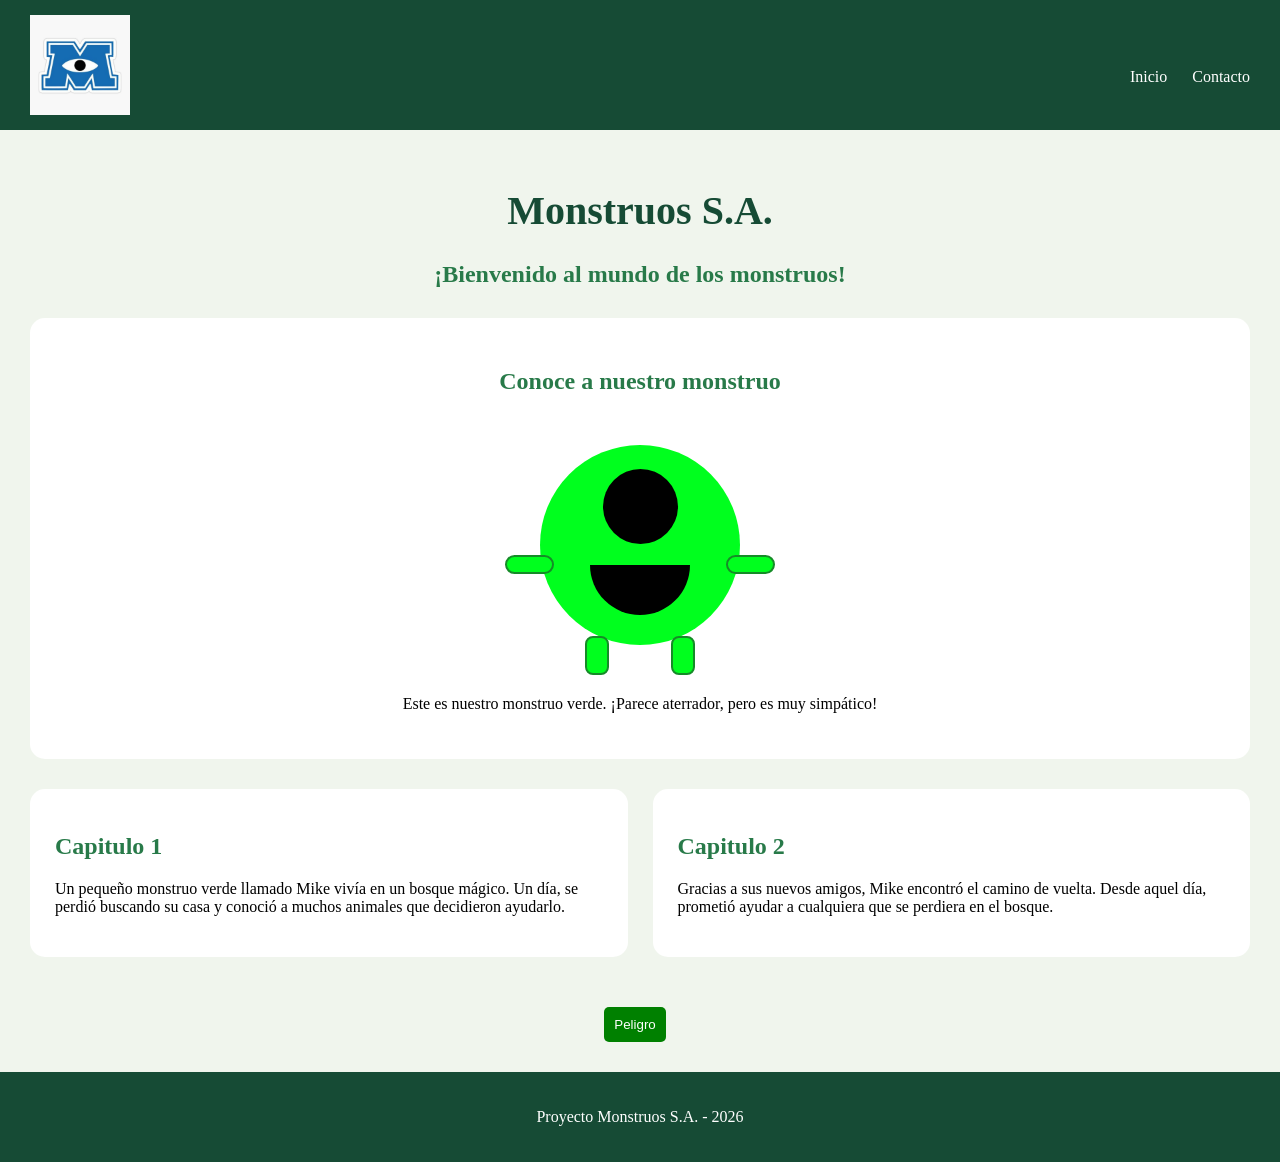
<file: index.html>
<!DOCTYPE html>
<html lang="es">
<head>
    <meta charset="UTF-8">
    <meta name="viewport" content="width=device-width, initial-scale=1.0">
    <title>Proyecto Monstruos S.A.</title>
    <link rel="stylesheet" href="style.css">
</head>

<body>

    <header>
        <img src="image.png" alt="Logo de Monstruos S.A.">
<imput type="checkbox" id="menu-toggle" class="menu-toggle">
        <label for="menu-toggle" class="menu-icon">
            <span></span>
            <span></span>
            <span></span>
        </label>
        <nav>
            <ul>
                <li><a href="https://www.youtube.com/">Inicio</a></li>
                <li><a href="contacto.html">Contacto</a></li>
            </ul>
        </nav>
    </header>

    <main>
        <h1>Monstruos S.A.</h1>
        <h2>¡Bienvenido al mundo de los monstruos!</h2>

        <section class="personaje">
            <h2>Conoce a nuestro monstruo</h2>

            <div class="cara">
                <div class="ojo" id="ojo"></div>
        
                <div class="boca" id="boca"></div>
                <div class=" brazo brazo-izquierdo" id="brazo-izquierdo"></div>
                <div class=" brazo brazo-derecho" id="brazo-derecho"></div>
                <div class=" pierna pierna-izquierda" id="pierna-izquierda"></div>
                <div class=" pierna pierna-derecha" id="pierna-derecha"></div>
            </div>

            <p>Este es nuestro monstruo verde. ¡Parece aterrador, pero es muy simpático!</p>
        </section>

        <div class="capitulos">

            <section class="capitulo">
                <h2>Capitulo 1</h2>
                <p>
                   Un pequeño monstruo verde llamado Mike vivía en un bosque mágico. Un día, se perdió buscando su casa y conoció a muchos animales que decidieron ayudarlo.
                </p>
            </section>

            <section class="capitulo">
                <h2>Capitulo 2</h2>
                <p>
     Gracias a sus nuevos amigos, Mike encontró el camino de vuelta. Desde aquel día, prometió ayudar a cualquiera que se perdiera en el bosque.
                </p>
            </section>

        </div>
        <button class="ver_mas_button" id="button">Peligro</button>
    </main>

    <footer>
        <p>Proyecto Monstruos S.A. - 2026</p>
    </footer>
<script src="script.js"></script>
</body>
</html>
</file>
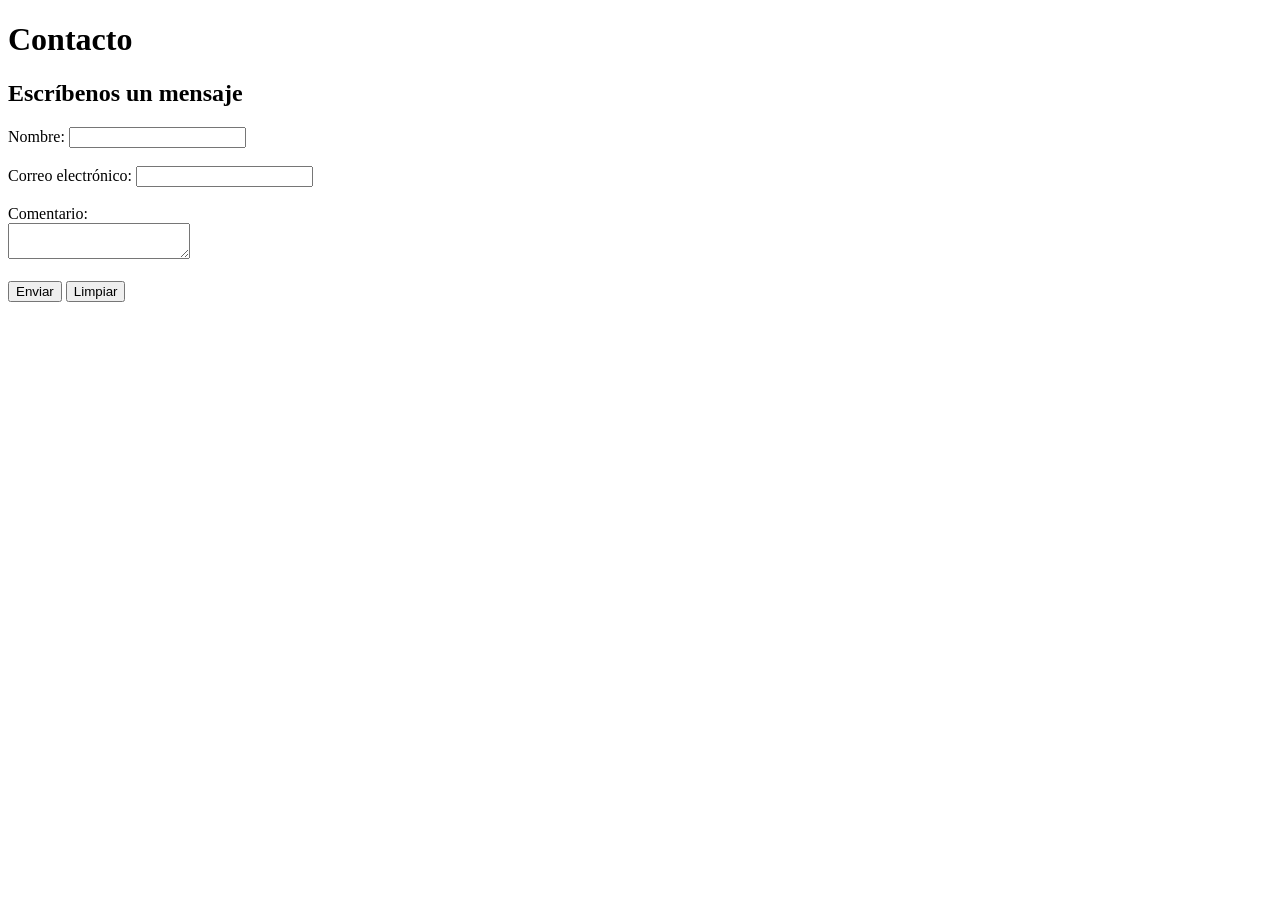
<file: contacto.html>
<!DOCTYPE html>
<h1>Contacto</h1>

<h2>Escríbenos un mensaje</h2>

<form>
    <label for="nombre">Nombre:</label>
    <input type="text" id="nombre">

    <br><br>

    <label for="correo">Correo electrónico:</label>
    <input type="email" id="correo">

    <br><br>

    <label for="comentario">Comentario:</label>
    <br>
    <textarea id="comentario"></textarea>

    <br><br>

    <button type="submit">Enviar</button>
    <button type="reset">Limpiar</button>
</form>
</file>
<file: style.css>
body {
    margin: 0;
    background-color: #f0f5ed;
    color: #000000;
}

header {
    background-color: #164b35;
    color: white;
    padding: 15px 30px;
    display: flex;
    justify-content: space-between;
    align-items: center;
    gap: 20px;
}

header img {
    width: 100px;
    height: auto;
}

nav ul {
    list-style: none;
    display: flex;
    gap: 25px;
    padding: 0;
    margin: 0;
}

nav a {
    color: white;
    text-decoration: none;
}

nav a:hover {
    color: #a8ef75;
}

main {
    padding: 30px;
    text-align: center;
}

h1 {
    color: #164b35;
    font-size: 40px;
}

h2 {
    color: #287a49;
}

.personaje {
    background-color: white;
    padding: 30px;
    margin: 30px auto;
    border-radius: 15px;
}

.cara {
    width: 200px;
    height: 200px;
    background-color: hsl(127, 100%, 50%);
    border-radius: 50%;
    display: flex;
    justify-content: center;
    align-items: center;
    position: relative;
    margin: 50px auto;
}

.ojo {
    width: 75px;
    height: 75px;
    background-color: hsl(0, 0%, 0%);
    border-radius: 50%;
    position: absolute;
    top: 24px;
}

.boca {
    width: 100px;
    height: 50px;
    background-color: hsl(0, 0%, 0%);
    border-radius: 0 0 50px 50px;
    position: absolute;
    bottom: 30px;
    left: 50%;
    transform: translateX(-50%);
}

.brazo {
    width: 45px;
    height: 15px;
    background-color: hsl(127, 100%, 50%);
    border: 2px solid #168b28;
    border-radius: 10px;
    position: absolute;
    top: 110px;
}

.brazo-izquierdo {
    left: -35px;
    transition: transform 0.3s ease;
}

.brazo-derecho {
    right: -35px;
    transition: transform 0.3s ease;
}


.pierna {
    width: 20px;
    height: 35px;
    background-color: hsl(127, 100%, 50%);
    border: 2px solid #168b28;
    border-radius: 8px;
    position: absolute;
    bottom: -30px;
}

.pierna-izquierda {
    left: 45px;
}

.pierna-derecha {
    right: 45px;
}

.capitulos {
    display: flex;
    gap: 25px;
    margin: 30px 0;
}

.capitulo {
    flex: 1;
    background-color: white;
    padding: 25px;
    border-radius: 15px;
    text-align: left;
}

.capitulo h2 {
    color: #287a49;
}

footer {
    background-color: #164b35;
    color: white;
    text-align: center;
    padding: 20px;
}

form {
    max-width: 500px;
    margin: 30px auto;
    padding: 25px;
    background-color: white;
    border-radius: 15px;
    text-align: left;
}

 label {
    display: block;
    margin-top: 15px;
    margin-bottom: 5px;
    font-weight: bold;
}

 textarea {
    width: 100%;
    padding: 10px;
    border: 1px solid #aaa;
    border-radius: 5px;
}

 button {
    margin-top: 20px;
    margin-right: 10px;
    padding: 10px 18px;
    background-color: #245c3b;
    color: white;
    border: none;
    border-radius: 5px;
}

form button:hover {
    background-color: #387d50;
}

@media (max-width: 600px) {
    header {
        flex-direction: column;
    }

    .capitulos {
        flex-direction: column;
    }

    main {
        padding: 15px;
    }

    h1 {
        font-size: 30px;
    }
}
form {
    background-color: white;
    padding: 20px;
    margin: 20px auto;
    width: 300px;
    border-radius: 10px;
}

label {
    display: inline-block;
    margin-bottom: 5px;
}

input {
    padding: 5px;
}

textarea {
    width: 250px;
    height: 100px;
}

button {
    background-color: green;
    color: white;
    padding: 10px;
    border: none;
    cursor: pointer;
}
@media (max-width: 600px) {

    body {
        background-color: #181818;
        color: white;
    }

    h1, h2, h3, p, label {
        color: white;
    }

    header, footer {
        background-color: #102e22;
        color: white;
    }

    .personaje, .capitulo, form {
        background-color: #292929;
        color: white;
    }

    input, textarea {
        background-color: #383838;
        color: white;
        border: 1px solid #777;
    }

    nav a {
        color: white;
    }

}
</file>
